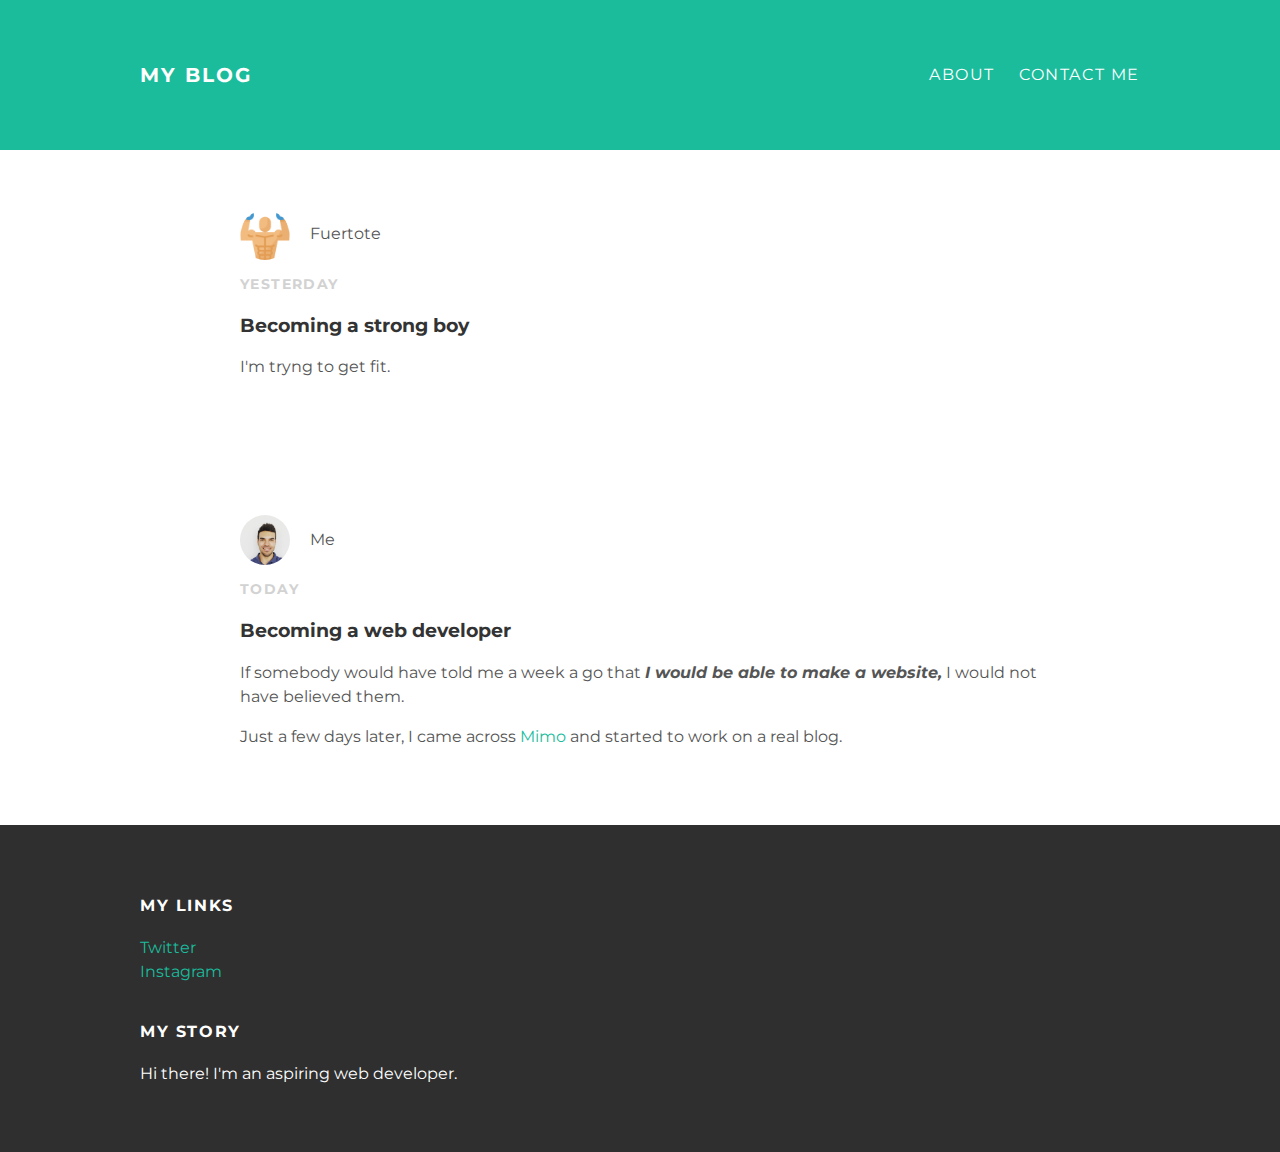
<file: index.html>
<!DOCTYPE html>
<html>
  <head>
    <title>My blog</title>
    <link rel="stylesheet" type="text/css" href="styles.css">
  </head>
  <body>
<div id="header">
 <div class="container">
   <a id="header-title" href="index.html">My blog</a>
   <ul id="header-nav">
     <li><a href="about.html">About</a></li>
     <li> <a href="mailto:david@yourspanishguide.com">Contact me</a></li>

   </ul>
 </div>
</div>
<div id="content">
 <div class="post-container">
   <div class="post">
     <div class="post-author">
       <img src="fuertote.png">
       <span>Fuertote</span>
     </div>
<p class="post-date">Yesterday</p>
<h3 class="post-title">Becoming a strong boy</h3>
<div class="post-content">
  <p>I'm tryng to get fit.</p>

</div>
</div>
   <div class="post">
     <div class="post-author">
       <img src="yo.jpg">
       <span>Me</span>
     </div>
<p class="post-date">Today</p>
<h3 class="post-title">Becoming a web developer</h3>
<div class="post-content">
  <p>If somebody would have told me a week a go that <em><strong>I would be able to make a website,</strong></em> I would not have believed them.</p>
  <p>Just a few days later, I came across <a href="https://getmimo.com">Mimo</a> and started to work on a real blog.</p>
</div>
   </div>
 </div>
</div>
<div id="footer">
 <div class="container">
   <div class="column">
     <h4>My links</h4>
     <p>
      <a href="https://twitter.com/yourspanishguid">Twitter</a>
      <br>
      <a href="https://www.instagram.com/yourspanishguid/">Instagram</a>
     </p>
     <div class="column">
       <h4>My Story</h4>
       <p>Hi there! I'm an aspiring web developer.</p>
     </div>
   </div>
 </div>
</div>
  </body>
</html>
</file>
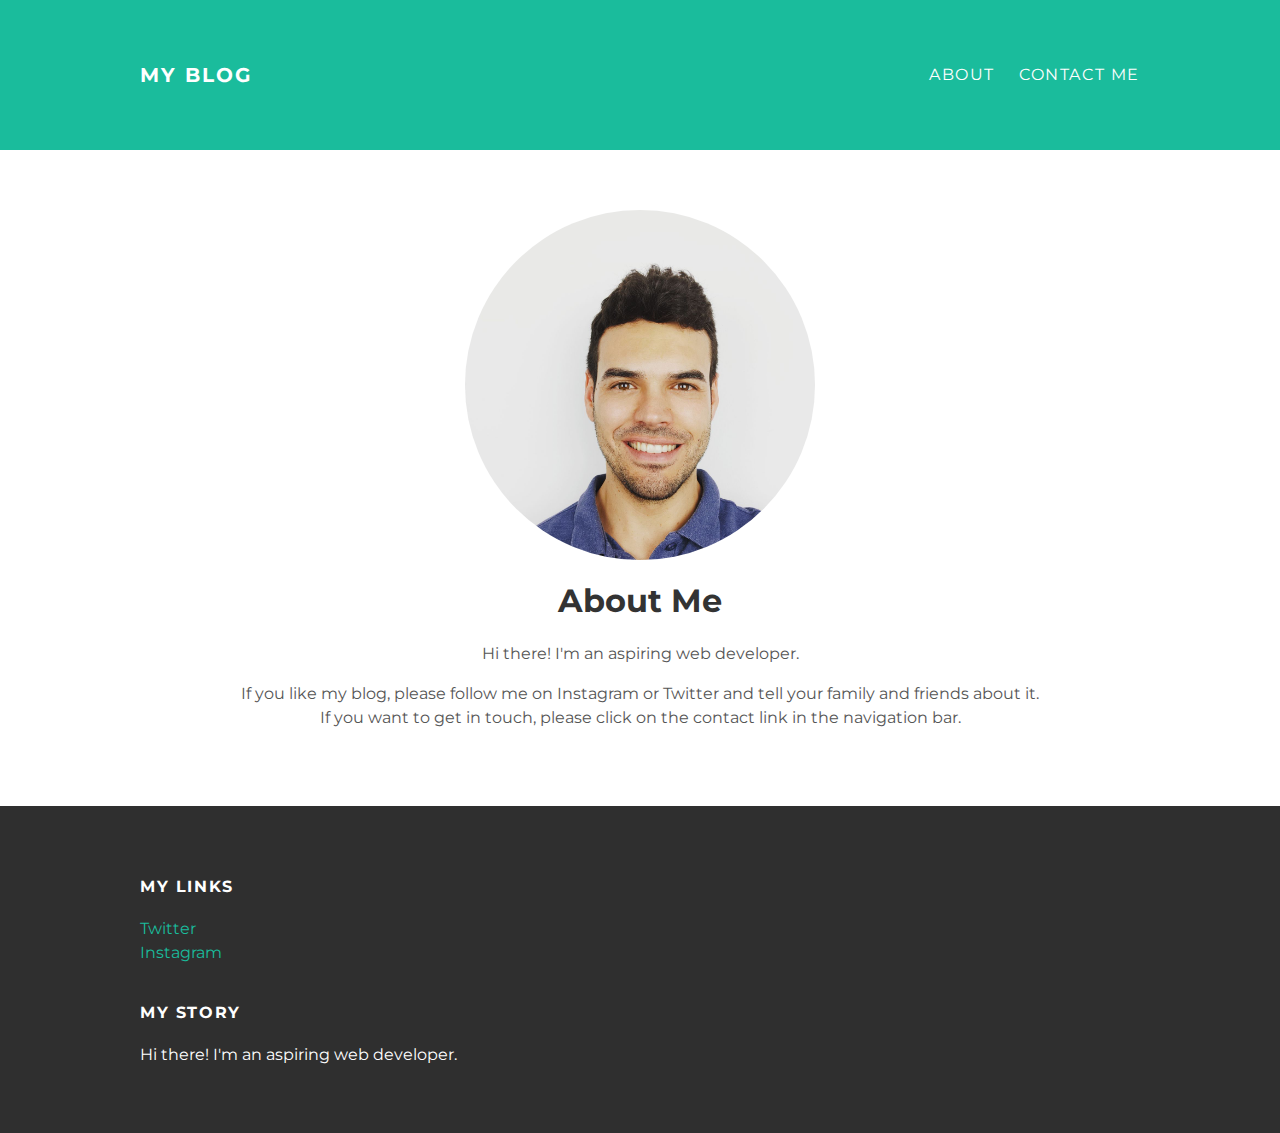
<file: about.html>
<!DOCTYPE html>
<html>
  <head>
    <title>My blog</title>
    <link rel="stylesheet" type="text/css" href="styles.css">
  </head>
  <body>
<div id="header">
 <div class="container">
   <a id="header-title" href="index.html">My blog</a>
   <ul id="header-nav" >
     <li><a href="about.html">About</a></li>
     <li> <a href="mailto:david@yourspanishguide.com?subject=feedback">Contact me</a></li>
   </ul>
 </div>
</div>


<div id="content">
 <div class="container">
   <div class="about">
     <div class="about-author">
       <img src="yo.jpg">
     </div>
<h1 class="about-title">About Me</h1>
<div class="about-content">
<p>Hi there! I'm an aspiring web developer.</p>
<p>If you like my blog, please follow me on Instagram or Twitter and tell your family and friends about it. If you want to get in touch, please click on the contact link in the navigation bar.</p>
</div> <!--about-content -->
   </div> <!-- about -->
</div> <!-- container -->
</div> <!-- content -->

<div id="footer">
 <div class="container">


   <div class="column">
     <h4>My links</h4>
     <p>
      <a href="https://twitter.com/yourspanishguid">Twitter</a>
      <br>
      <a href="https://www.instagram.com/yourspanishguid/">Instagram</a>
     </p>
     <div class="column">
       <h4>My Story</h4>
       <p>Hi there! I'm an aspiring web developer.</p>
     </div>
   </div>
 </div>
</div>
  </body>
</html>
</file>
<file: styles.css>
@import url(http://fonts.googleapis.com/css?family=Montserrat:400,700);

body{
  color: #555;
  margin: 0;

  font-family: 'Montserrat', sans-serif;
}

#header {
  background-color: #1abc9c;
  height: 150px;
  line-height: 150px;
}
#header a {
  color: white;
  text-decoration: none;

  text-transform: uppercase;
  letter-spacing: 0.1em;
}

#header a:hover{
  color: #222;
}

#header-title {
  display: block;
  float: left;

  font-size: 20px;
  font-weight: bold;
}

#header-nav{
  display: block;
  float: right;
  margin-top: 0;
}
#header-nav li {
  display: inline;
padding-left: 20px;
}

.container {
  max-width: 1000px;
  margin: 0 auto;
}

#footer {
  background-color: #2f2f2f;
  padding: 50px 0;
}

.column {
  min-width: 300px;
  display: inline-block;
  vertical-align: top;
}

#footer h4 {
  color: white;
  text-transform: uppercase;
  letter-spacing: 0.1em;
}

#footer p {
  color: white;
}

a {
  color: #1abc9c;
  text-decoration: none;
  }

a:hover {
  color: #f6A623;
}

.post, .about {
  max-width: 800px;
  margin: 0 auto;
  padding: 60px 0;
}

.post-author img {
  width: 50px;
  height: 50px;
  vertical-align: middle;
  border-radius: 50%;

}

.about-author img {
  width: 350px;
  height: 350px;
  vertical-align: middle;
  border-radius: 50%;
}

.post-author span {
  margin-left: 16px;
}

.post-date {
  color: #D2D2D2;

  font-size: 14px;
  font-weight: bold;

  text-transform: uppercase;
  letter-spacing: 0.1em;
}

h1, h2, h3, h4 {
  color: #333;
}

p {
  line-height: 1.5;
}

.about {

text-align: center;
}

.post-container:nth-child(even) {
 background-color: #f2f2f2;
}
</file>
